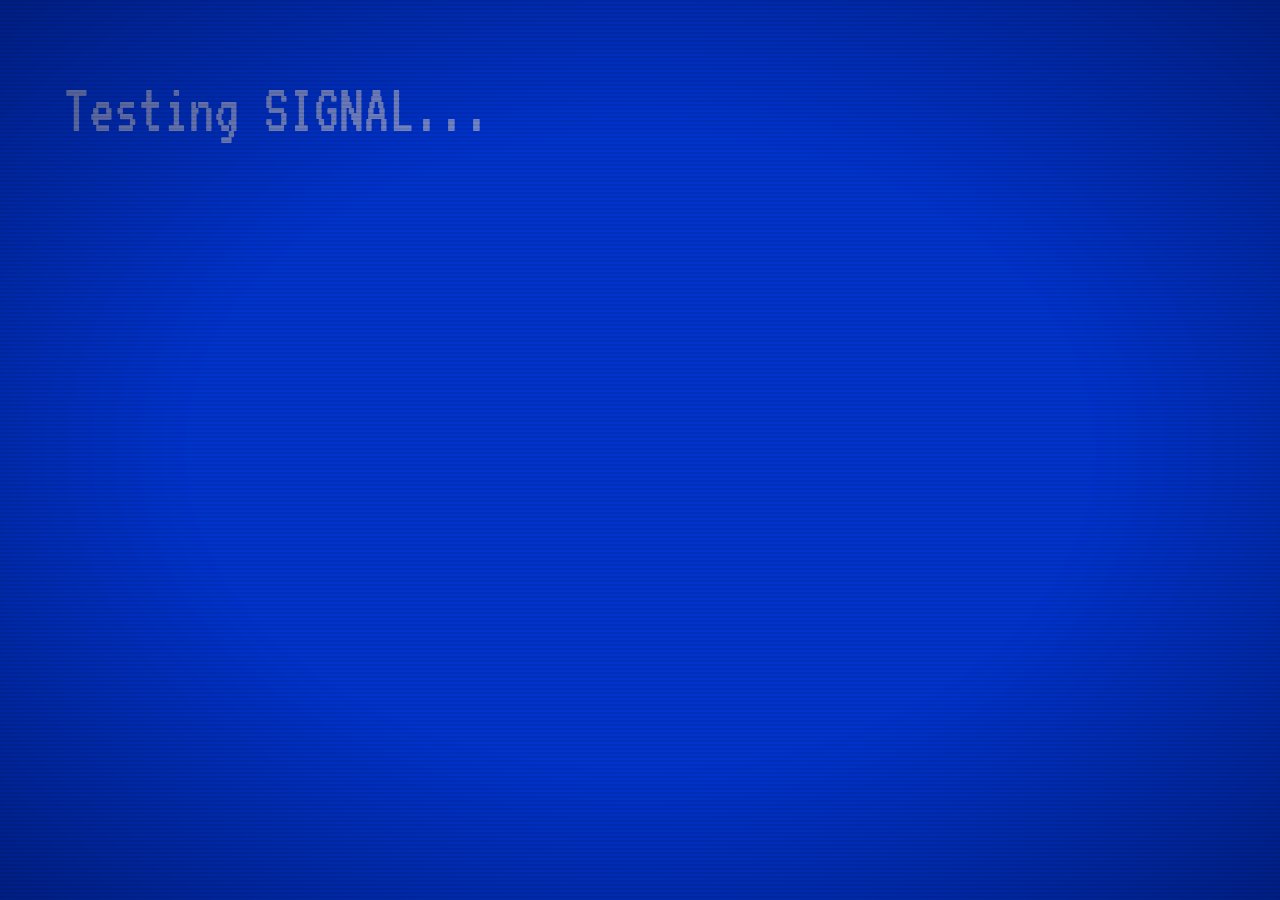
<file: index.html>
<!DOCTYPE html>
<html lang="en">
<head>
<meta charset="UTF-8">
<meta name="viewport" content="width=device-width, initial-scale=1.0">
<title>FLO KARL BERGER</title>
<link href="https://fonts.googleapis.com/css2?family=VT323&display=swap" rel="stylesheet">
<link href="styles.css" rel="stylesheet">
</head>
<body tabindex="0">

  <!-- CRT effect layers -->
  <div id="crt-scanlines"></div>
  <div id="crt-vignette"></div>
  <div id="glitch"></div>

  <!-- Hidden measurement element for pixel-perfect indent -->
  <div id="measure"></div>

  <!-- Boot screen -->
  <div id="boot">
    <div id="boot-0" style="display:none">Testing SIGNAL...</div>
    <div id="boot-1" class="line" style="display:none">PAL &nbsp; AUTO &nbsp; TV</div>
    <div id="boot-2" class="line found" style="display:none">CHANNEL FOUND</div>
    <div id="boot-3" class="line" style="display:none">█</div>
  </div>

  <!-- Scroll container -->
  <div id="scroll">
    <div id="content">
      <!-- Rows are rendered dynamically by interaction.js -->
    </div>
    <div id="scroll-pad"></div>
  </div>

  <!-- Status bar -->
  <div id="statusbar">
    <div class="left">AUTO RENTAL:ON &nbsp; REPEAT:OFF</div>
    <div class="right" id="legend"></div>
  </div>

  <script src="interaction.js"></script>
</body>
</html>
</file>
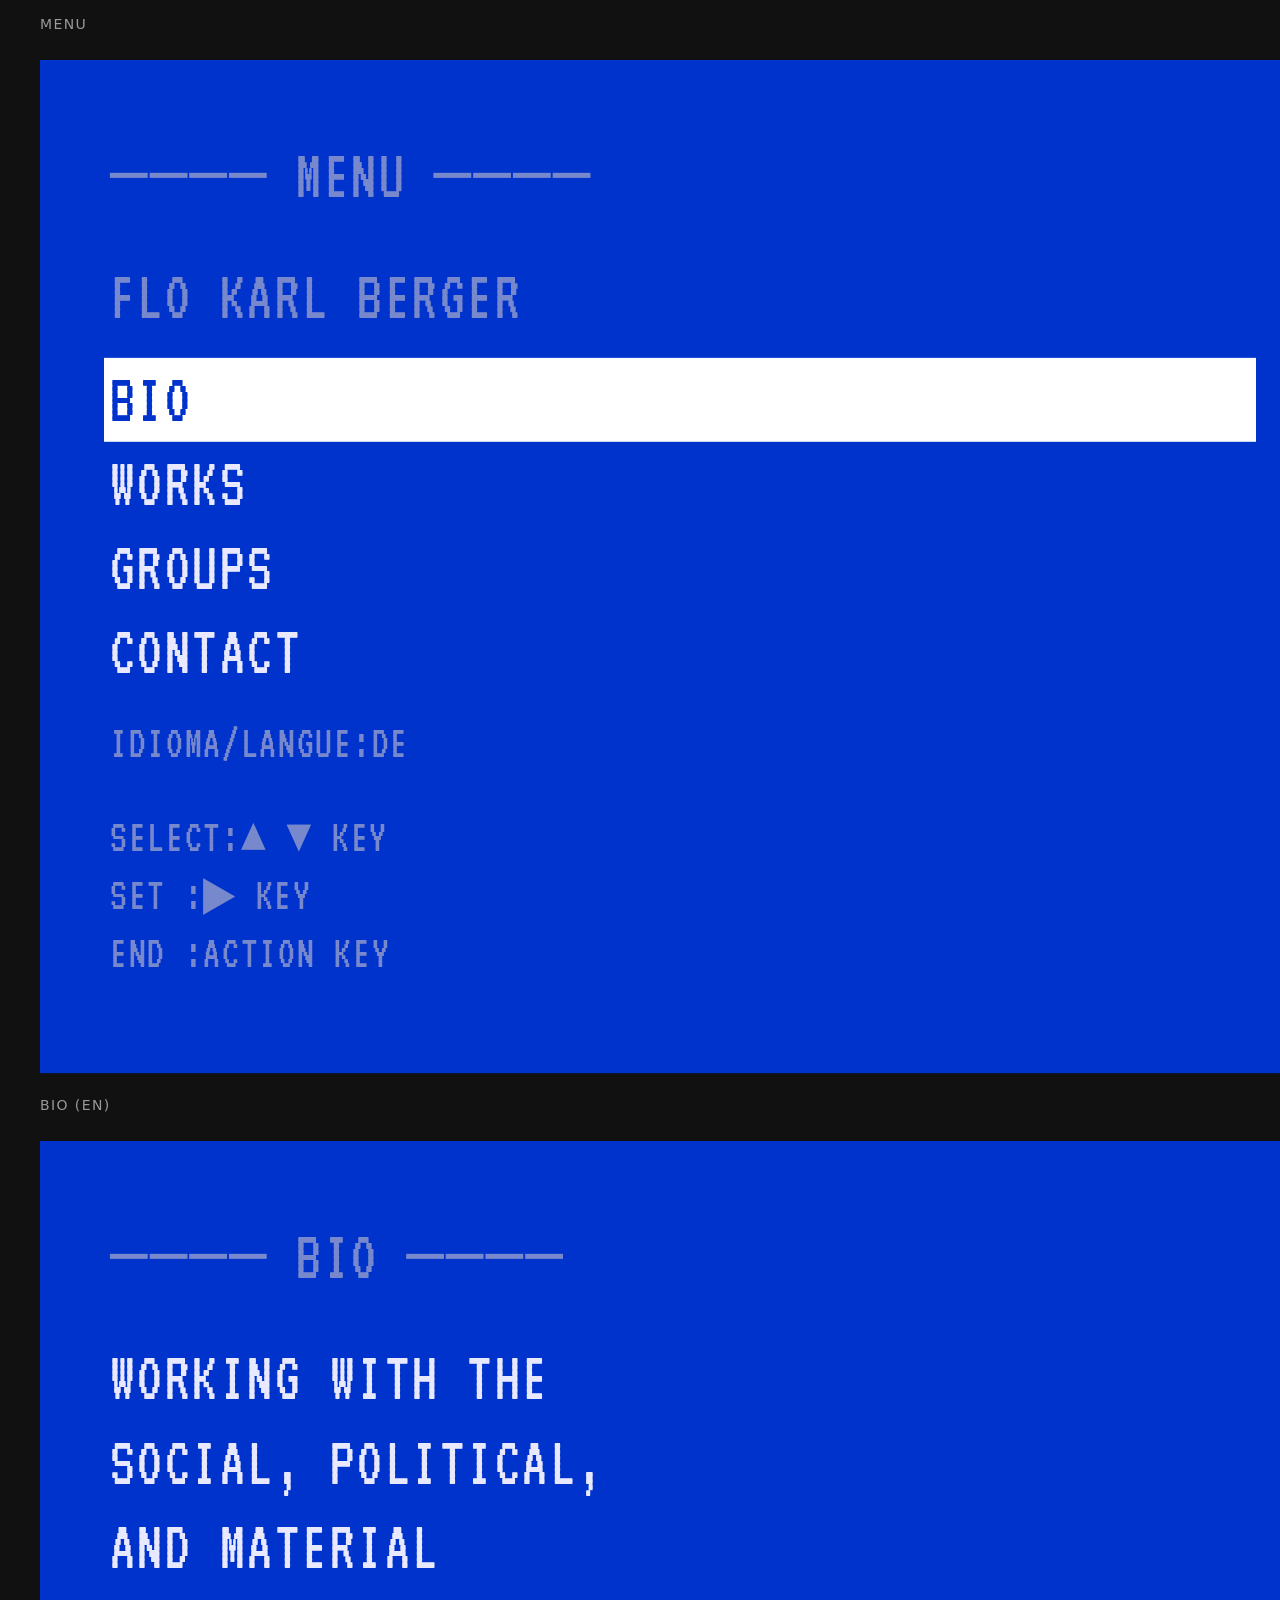
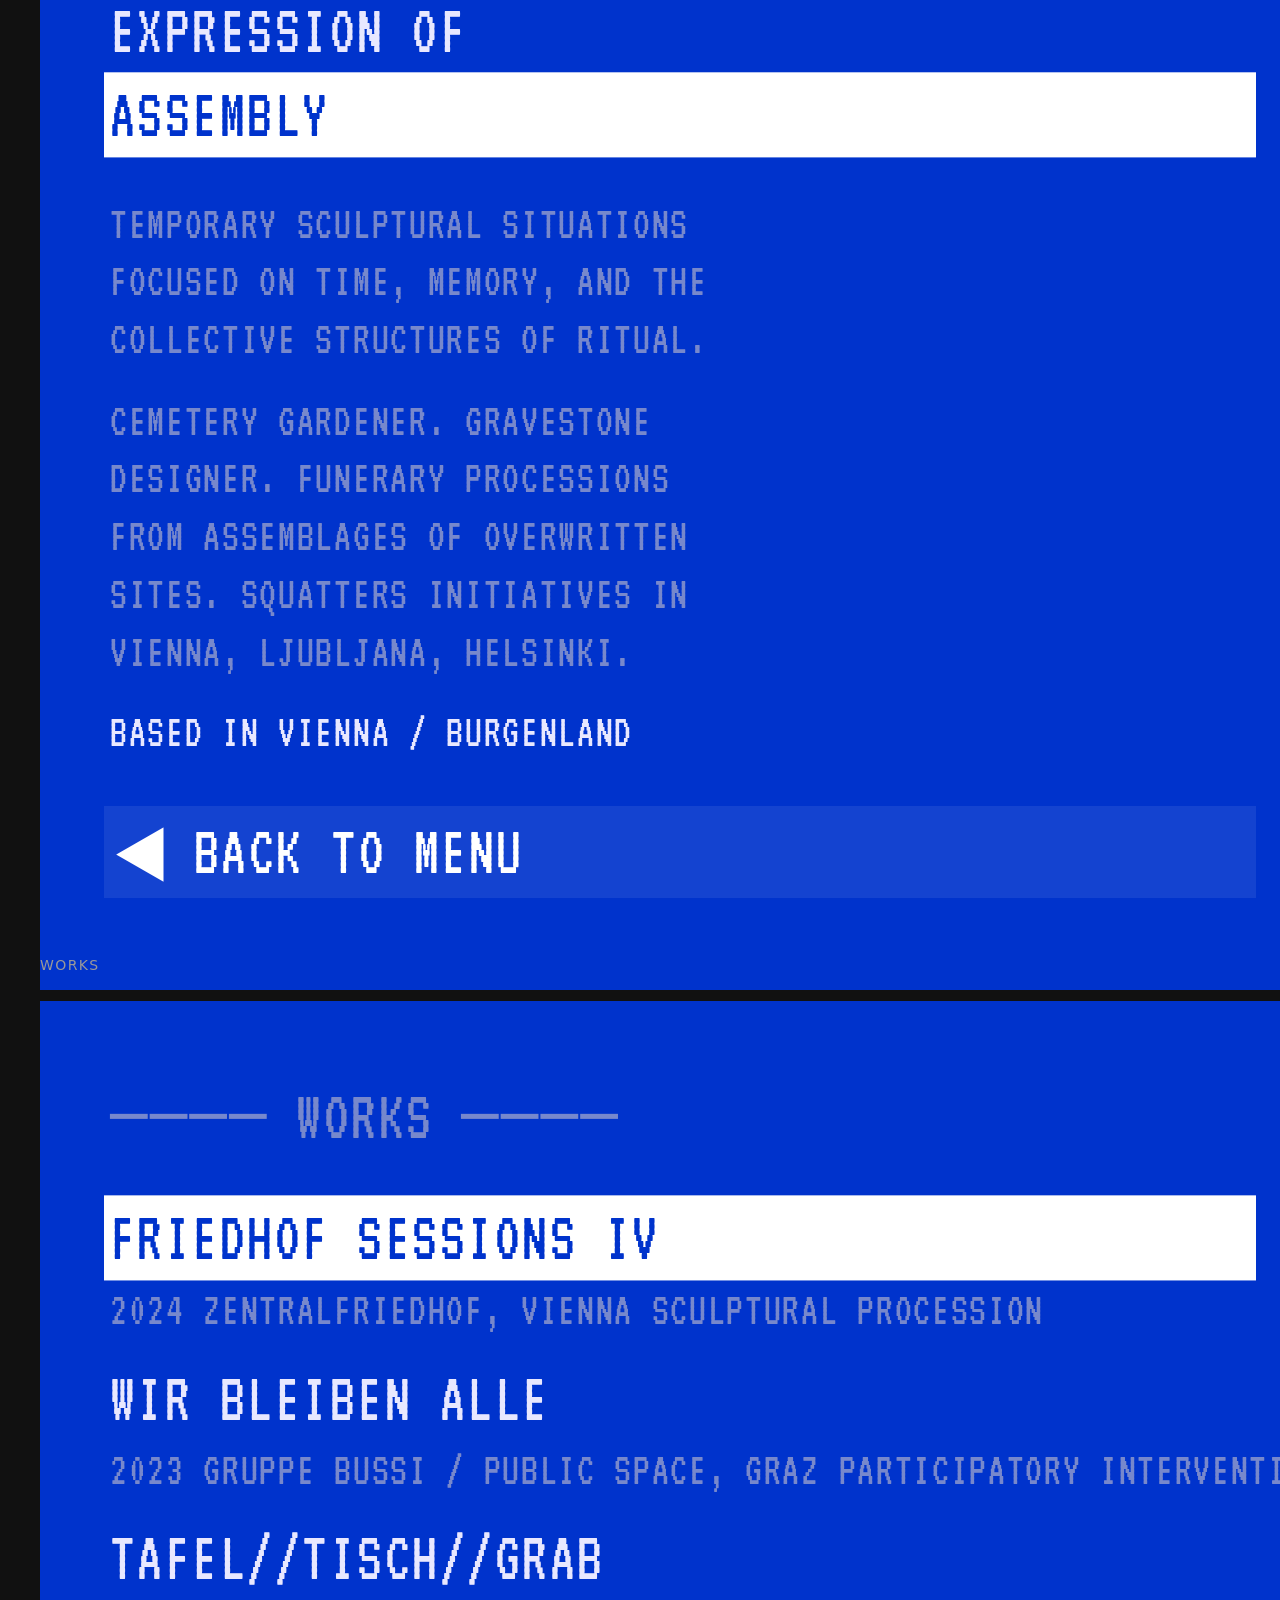
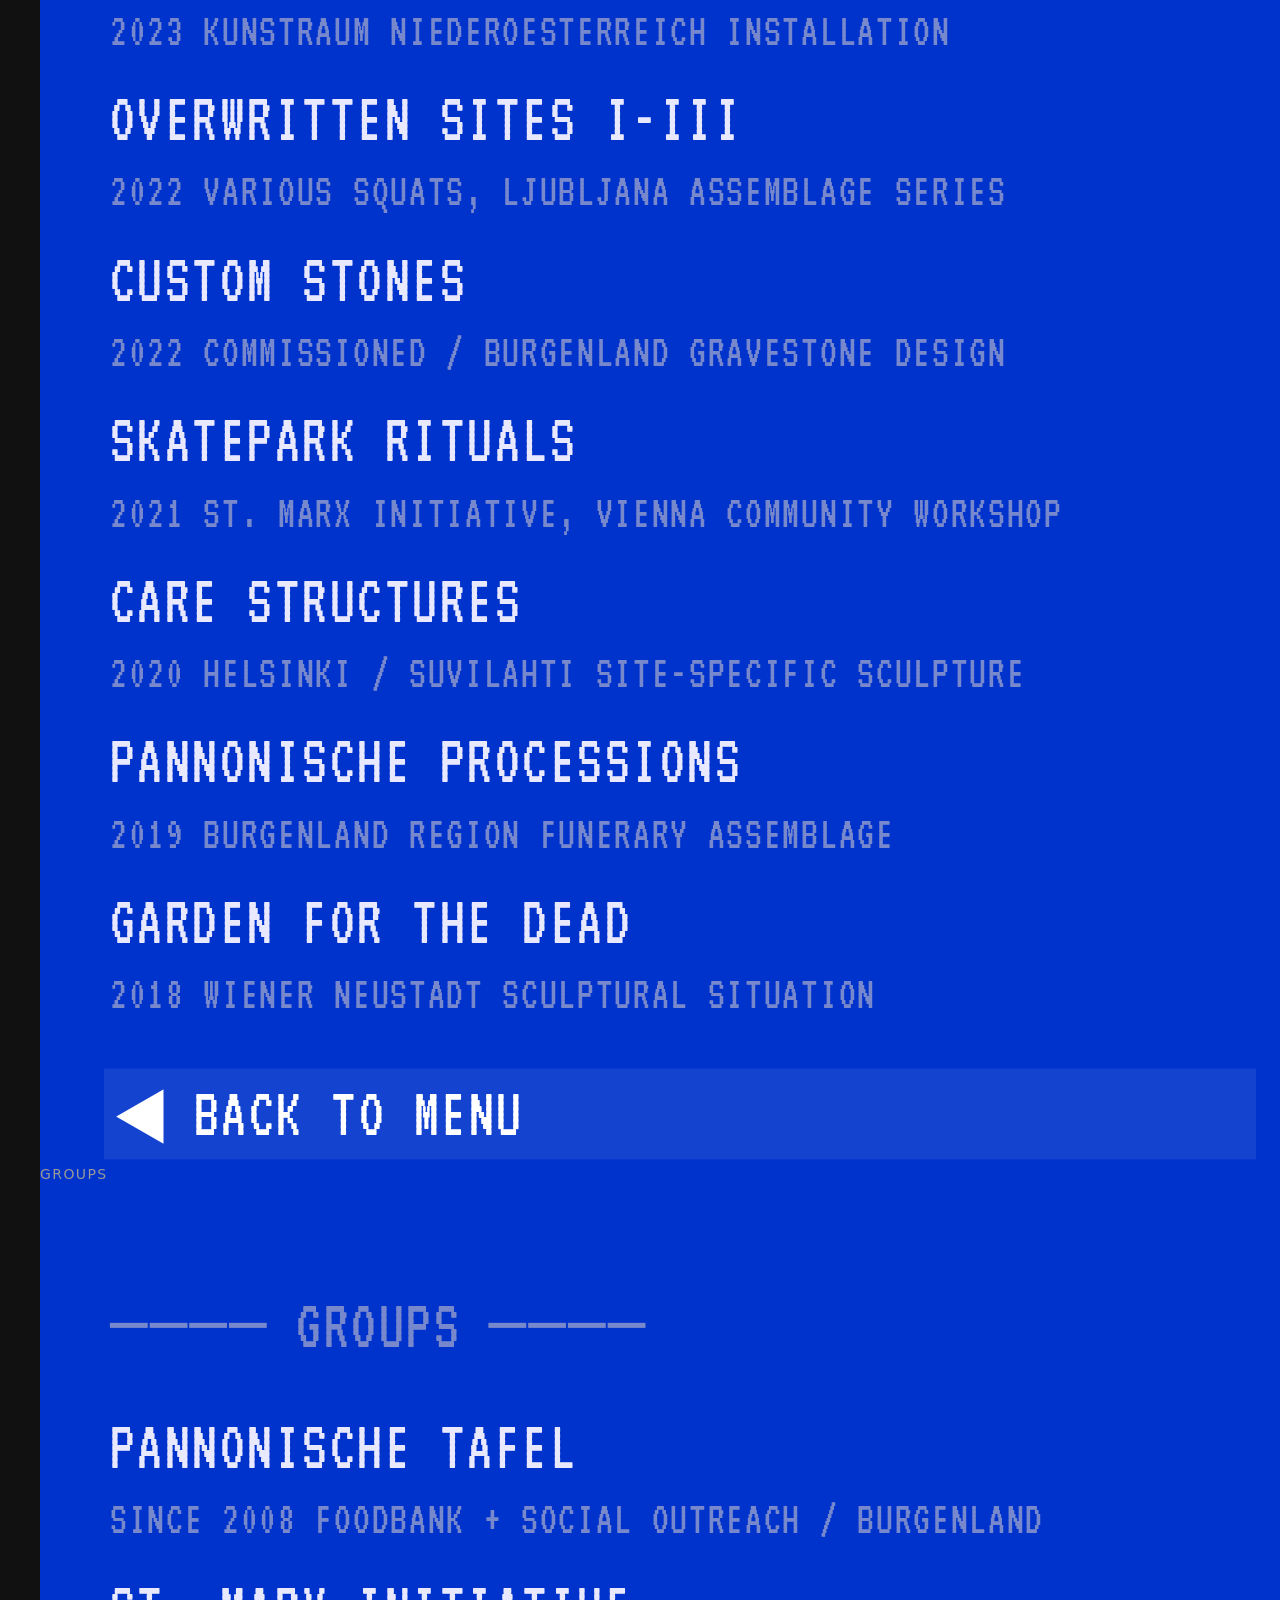
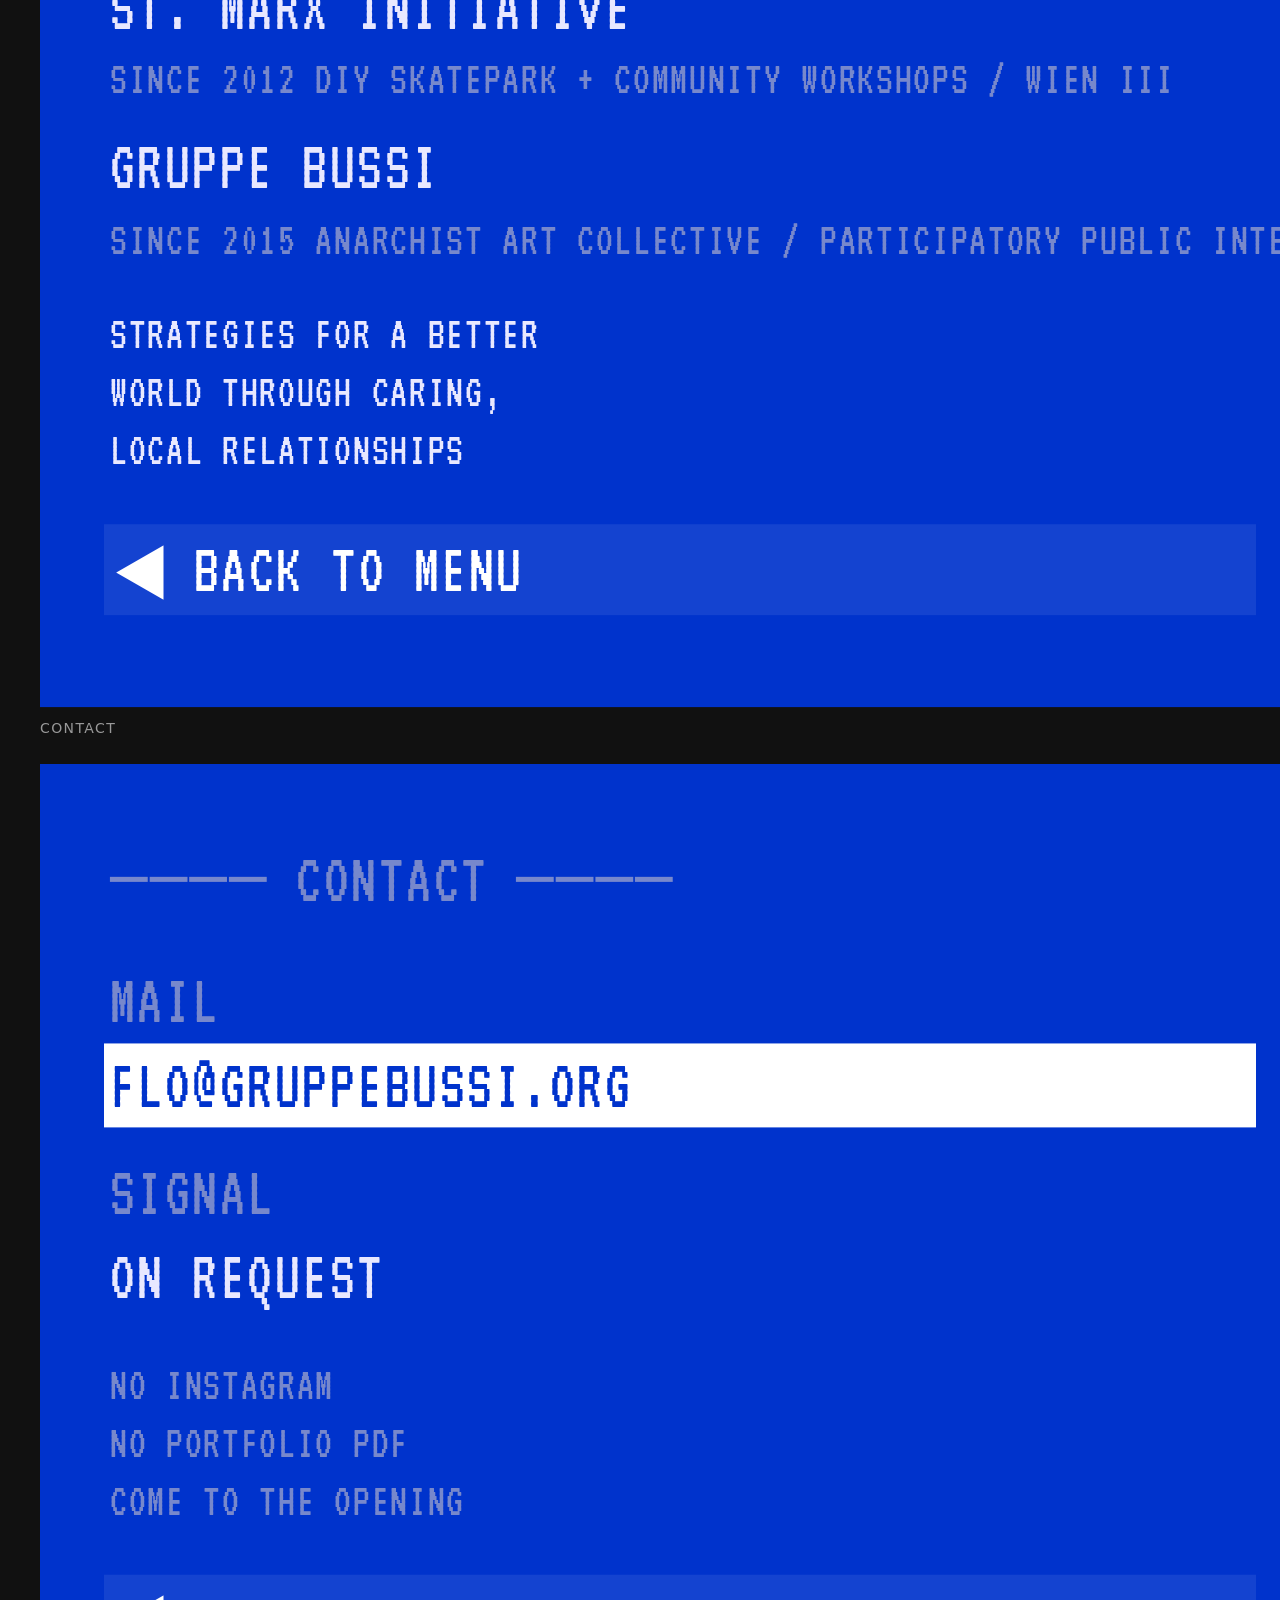
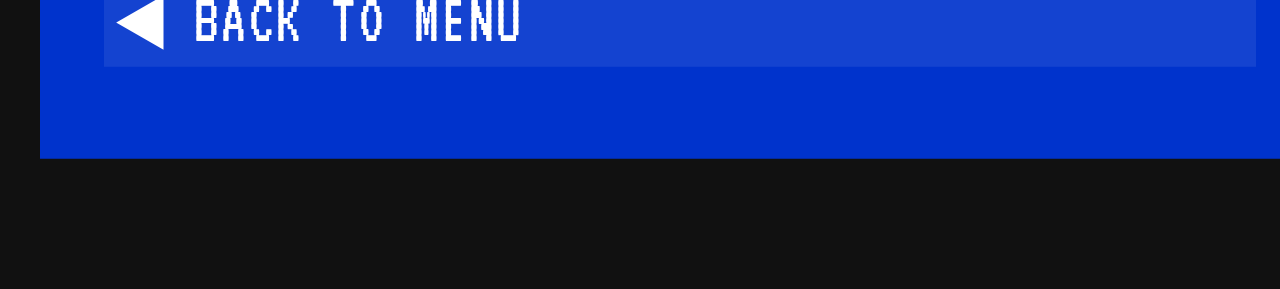
<file: template.html>
<!DOCTYPE html>
<html lang="en">
<head>
<meta charset="UTF-8">
<meta name="viewport" content="width=device-width, initial-scale=1.0">
<title>FLO KARL BERGER — Paper.design Template</title>
<link href="https://fonts.googleapis.com/css2?family=VT323&display=swap" rel="stylesheet">
<link href="styles.css" rel="stylesheet">
<style>
  /* Template overrides for Paper canvas */
  html, body { overflow: auto; height: auto; }

  .page-frame {
    position: relative;
    width: 1280px;
    min-height: 800px;
    background: var(--blue);
    padding: var(--pad);
    padding-bottom: 80px;
    transform: scaleY(1.15);
    transform-origin: top left;
    display: flex;
    flex-direction: column;
    margin-bottom: 200px;
  }

  .frame-label {
    position: absolute;
    top: -40px; left: 0;
    font-family: system-ui, sans-serif;
    font-size: 14px;
    color: #999;
    letter-spacing: 0.1em;
    text-transform: uppercase;
    transform: scaleY(calc(1 / 1.15));
    transform-origin: bottom left;
  }

  /* Show all rows statically */
  .page-frame .r { display: inline-block; }

  /* Simulate highlight on specific rows */
  .page-frame .r.demo-hi {
    color: var(--blue) !important;
    background: var(--bright) !important;
  }

  .canvas-wrapper {
    padding: 60px 40px;
    background: #111;
    display: flex;
    flex-direction: column;
    align-items: flex-start;
    gap: 0;
  }
</style>
</head>
<body>

<div class="canvas-wrapper">

  <!-- ═══════ MENU STATE ═══════ -->
  <div class="page-frame">
    <div class="frame-label">Menu</div>
    <div class="r big c-dim">──── MENU ────</div>
    <div class="r big c-dim mt-lg">FLO KARL BERGER</div>
    <div class="r big c-white indent demo-hi mt-sm">BIO</div>
    <div class="r big c-white indent">WORKS</div>
    <div class="r big c-white indent">GROUPS</div>
    <div class="r big c-white indent">CONTACT</div>
    <div class="r sml c-dim indent mt-sm">IDIOMA/LANGUE:DE</div>
    <div class="r sml c-dim mt-lg">SELECT:▲ ▼ KEY</div>
    <div class="r sml c-dim">SET   :▶ KEY</div>
    <div class="r sml c-dim">END   :ACTION KEY</div>
  </div>

  <!-- ═══════ BIO STATE ═══════ -->
  <div class="page-frame">
    <div class="frame-label">Bio (EN)</div>
    <div class="r big c-dim">──── BIO ────</div>
    <div class="r big c-white mt-lg">WORKING WITH THE</div>
    <div class="r big c-white">SOCIAL, POLITICAL,</div>
    <div class="r big c-white">AND MATERIAL</div>
    <div class="r big c-white">EXPRESSION OF</div>
    <div class="r big c-white demo-hi">ASSEMBLY</div>
    <div class="r sml c-dim mt-lg">TEMPORARY SCULPTURAL SITUATIONS</div>
    <div class="r sml c-dim">FOCUSED ON TIME, MEMORY, AND THE</div>
    <div class="r sml c-dim">COLLECTIVE STRUCTURES OF RITUAL.</div>
    <div class="r sml c-dim mt-md">CEMETERY GARDENER. GRAVESTONE</div>
    <div class="r sml c-dim">DESIGNER. FUNERARY PROCESSIONS</div>
    <div class="r sml c-dim">FROM ASSEMBLAGES OF OVERWRITTEN</div>
    <div class="r sml c-dim">SITES. SQUATTERS INITIATIVES IN</div>
    <div class="r sml c-dim">VIENNA, LJUBLJANA, HELSINKI.</div>
    <div class="r sml c-white mt-md">BASED IN VIENNA / BURGENLAND</div>
    <div class="r big back-btn mt-xl">◀ BACK TO MENU</div>
  </div>

  <!-- ═══════ WORKS STATE ═══════ -->
  <div class="page-frame">
    <div class="frame-label">Works</div>
    <div class="r big c-dim">──── WORKS ────</div>
    <div class="r big c-white demo-hi mt-lg">FRIEDHOF SESSIONS IV</div>
    <div class="r sml c-dim">2024  ZENTRALFRIEDHOF, VIENNA  SCULPTURAL PROCESSION</div>
    <div class="r big c-white mt-sm">WIR BLEIBEN ALLE</div>
    <div class="r sml c-dim">2023  GRUPPE BUSSI / PUBLIC SPACE, GRAZ  PARTICIPATORY INTERVENTION</div>
    <div class="r big c-white mt-sm">TAFEL//TISCH//GRAB</div>
    <div class="r sml c-dim">2023  KUNSTRAUM NIEDEROESTERREICH  INSTALLATION</div>
    <div class="r big c-white mt-sm">OVERWRITTEN SITES I-III</div>
    <div class="r sml c-dim">2022  VARIOUS SQUATS, LJUBLJANA  ASSEMBLAGE SERIES</div>
    <div class="r big c-white mt-sm">CUSTOM STONES</div>
    <div class="r sml c-dim">2022  COMMISSIONED / BURGENLAND  GRAVESTONE DESIGN</div>
    <div class="r big c-white mt-sm">SKATEPARK RITUALS</div>
    <div class="r sml c-dim">2021  ST. MARX INITIATIVE, VIENNA  COMMUNITY WORKSHOP</div>
    <div class="r big c-white mt-sm">CARE STRUCTURES</div>
    <div class="r sml c-dim">2020  HELSINKI / SUVILAHTI  SITE-SPECIFIC SCULPTURE</div>
    <div class="r big c-white mt-sm">PANNONISCHE PROCESSIONS</div>
    <div class="r sml c-dim">2019  BURGENLAND REGION  FUNERARY ASSEMBLAGE</div>
    <div class="r big c-white mt-sm">GARDEN FOR THE DEAD</div>
    <div class="r sml c-dim">2018  WIENER NEUSTADT  SCULPTURAL SITUATION</div>
    <div class="r big back-btn mt-xl">◀ BACK TO MENU</div>
  </div>

  <!-- ═══════ GROUPS STATE ═══════ -->
  <div class="page-frame">
    <div class="frame-label">Groups</div>
    <div class="r big c-dim">──── GROUPS ────</div>
    <div class="r big c-white mt-lg">PANNONISCHE TAFEL</div>
    <div class="r sml c-dim">SINCE 2008  FOODBANK + SOCIAL OUTREACH / BURGENLAND</div>
    <div class="r big c-white mt-sm">ST. MARX INITIATIVE</div>
    <div class="r sml c-dim">SINCE 2012  DIY SKATEPARK + COMMUNITY WORKSHOPS / WIEN III</div>
    <div class="r big c-white mt-sm">GRUPPE BUSSI</div>
    <div class="r sml c-dim">SINCE 2015  ANARCHIST ART COLLECTIVE / PARTICIPATORY PUBLIC INTERVENTIONS</div>
    <div class="r sml c-white mt-lg">STRATEGIES FOR A BETTER</div>
    <div class="r sml c-white">WORLD THROUGH CARING,</div>
    <div class="r sml c-white">LOCAL RELATIONSHIPS</div>
    <div class="r big back-btn mt-xl">◀ BACK TO MENU</div>
  </div>

  <!-- ═══════ CONTACT STATE ═══════ -->
  <div class="page-frame">
    <div class="frame-label">Contact</div>
    <div class="r big c-dim">──── CONTACT ────</div>
    <div class="r big c-dim mt-lg">MAIL</div>
    <div class="r big c-white demo-hi">FLO@GRUPPEBUSSI.ORG</div>
    <div class="r big c-dim mt-md">SIGNAL</div>
    <div class="r big c-white">ON REQUEST</div>
    <div class="r sml c-dim mt-lg">NO INSTAGRAM</div>
    <div class="r sml c-dim">NO PORTFOLIO PDF</div>
    <div class="r sml c-dim">COME TO THE OPENING</div>
    <div class="r big back-btn mt-xl">◀ BACK TO MENU</div>
  </div>

</div>

</body>
</html>
</file>
<file: styles.css>
/* ═══════════════════════════════════════════
   FLO KARL BERGER — Design Tokens & Layout
   Edit these in Paper.design, then sync back.
   ═══════════════════════════════════════════ */

/* ── TOKENS ────────────────────────────────
   These are the only values you need to touch
   to change the entire look of the site.
   ──────────────────────────────────────────── */

:root {
  /* Color */
  --blue:     #0033CC;
  --white:    #E8E8FF;
  --bright:   #FFFFFF;
  --dim:      #7788CC;

  /* Typography */
  --font:     'VT323', 'Courier New', monospace;
  --size-big: clamp(34px, 6.5vw, 62px);
  --size-sml: clamp(24px, 4vw, 42px);
  --size-bar: clamp(14px, 1.6vw, 18px);
  --size-legend: clamp(13px, 1.4vw, 16px);
  --weight:   400;
  --tracking: 0.04em;
  --leading:  1.15;

  /* Vertical stretch — simulates CRT character distortion */
  --stretch:  scaleY(1.15);

  /* Spacing */
  --pad:      clamp(24px, 6vw, 64px);
  --sp-sm:    clamp(8px, 1.5vw, 16px);
  --sp-md:    clamp(12px, 2vw, 20px);
  --sp-lg:    clamp(16px, 3vw, 32px);
  --sp-xl:    clamp(24px, 4vw, 40px);

  /* Menu indent — set dynamically by JS to align with "KARL" */
  --indent:   0px;

  /* CRT effect tuning */
  --scanline-gap:     4px;
  --scanline-opacity: 0.08;
  --vignette-start:   50%;
  --vignette-opacity: 0.4;

  /* Sprite opacity when active */
  --sprite-opacity:   0.55;
}


/* ── RESET & BASE ─────────────────────────── */

* { margin: 0; padding: 0; box-sizing: border-box; }
html { background: var(--blue); height: 100%; }
body {
  background: var(--blue);
  height: 100%;
  overflow: hidden;
  outline: none;
}


/* ── SCROLL CONTAINER ─────────────────────── */

#scroll {
  position: fixed;
  inset: 0;
  overflow-x: hidden;
  overflow-y: auto;
  -webkit-overflow-scrolling: touch;
  z-index: 1;
}


/* ── CRT OVERLAY ──────────────────────────── */
/* Two GPU-composited layers that sit over everything.
   Edit --scanline-gap, --scanline-opacity, --vignette-*
   to tune the CRT feel. */

#crt-scanlines {
  position: fixed; inset: 0; z-index: 200; pointer-events: none;
  background: repeating-linear-gradient(
    0deg,
    transparent,
    transparent calc(var(--scanline-gap) / 2),
    rgba(0,0,0, var(--scanline-opacity)) calc(var(--scanline-gap) / 2),
    rgba(0,0,0, var(--scanline-opacity)) var(--scanline-gap)
  );
  will-change: transform;
  transform: translateZ(0);
  backface-visibility: hidden;
}

#crt-vignette {
  position: fixed; inset: 0; z-index: 200; pointer-events: none;
  background: radial-gradient(
    ellipse at center,
    transparent var(--vignette-start),
    rgba(0,0,20, var(--vignette-opacity)) 100%
  );
  will-change: transform;
  transform: translateZ(0);
  backface-visibility: hidden;
}


/* ── GLITCH FLASH ─────────────────────────── */

#glitch {
  position: fixed; inset: 0; z-index: 190;
  background: white; opacity: 0; pointer-events: none;
  mix-blend-mode: overlay;
  will-change: opacity;
}
#glitch.on { opacity: 0.15; }


/* ── BOOT SCREEN ──────────────────────────── */

#boot {
  position: fixed; inset: 0; z-index: 180;
  background: var(--blue);
  padding: var(--pad);
  font-family: var(--font);
  font-size: var(--size-big);
  color: var(--dim);
  transform: var(--stretch);
  transform-origin: top left;
  transition: opacity 0.3s;
}
#boot.hidden { opacity: 0; pointer-events: none; }
#boot .line { margin-top: 8px; }
#boot .found { color: var(--white); }


/* ── CONTENT AREA ─────────────────────────── */

#content {
  position: relative;
  padding: var(--pad);
  padding-bottom: 100px;
  transform: var(--stretch);
  transform-origin: top left;
  opacity: 0;
  transition: opacity 0.3s;
  display: flex;
  flex-direction: column;
  will-change: transform;
  backface-visibility: hidden;
}
#content.visible { opacity: 1; }

#scroll-pad {
  height: 15vh;
  pointer-events: none;
}


/* ── ROW SYSTEM ───────────────────────────── 
   Every line of text is a .r element.
   Modifier classes control size, color, state. */

.r {
  font-family: var(--font);
  font-weight: var(--weight);
  line-height: var(--leading);
  letter-spacing: var(--tracking);
  padding: 1px 6px;
  display: inline-block;
  user-select: none;
  cursor: default;
  white-space: nowrap;
  position: relative;
}

/* Sizes */
.r.big   { font-size: var(--size-big); }
.r.sml   { font-size: var(--size-sml); }

/* Colors */
.r.c-white { color: var(--white); }
.r.c-dim   { color: var(--dim); }

/* Highlight state — cursor / hover */
.r.hi {
  color: var(--blue) !important;
  background: var(--bright) !important;
}

/* Interactive rows */
.r.clickable { cursor: pointer; }

/* Back button — always slightly visible */
.r.back-btn {
  color: var(--bright);
  background: rgba(255,255,255,0.08);
  cursor: pointer;
  padding: 4px 12px;
}

/* Menu indent — aligns with "KARL" column */
.r.indent { margin-left: var(--indent); }


/* ── SPACING UTILITIES ────────────────────── */

.mt-sm { margin-top: var(--sp-sm); }
.mt-md { margin-top: var(--sp-md); }
.mt-lg { margin-top: var(--sp-lg); }
.mt-xl { margin-top: var(--sp-xl); }


/* ── STATUS BAR ───────────────────────────── */

#statusbar {
  position: fixed; bottom: 0; left: 0; right: 0; z-index: 150;
  padding: 10px var(--pad);
  background: linear-gradient(transparent, #0033CCcc, var(--blue));
  transform: var(--stretch);
  transform-origin: bottom left;
  display: flex; justify-content: space-between; align-items: flex-end;
  font-family: var(--font);
  color: var(--dim);
  will-change: transform;
  backface-visibility: hidden;
}
#statusbar .left   { font-size: var(--size-bar); letter-spacing: 0.1em; }
#statusbar .right  { font-size: var(--size-legend); letter-spacing: 0.08em; opacity: 0.7; text-align: right; }


/* ── MEASURE ELEMENT (hidden) ─────────────── */

#measure {
  position: absolute; top: -9999px; left: -9999px;
  font-family: var(--font);
  font-size: var(--size-big);
  font-weight: var(--weight);
  letter-spacing: var(--tracking);
  padding: 0;
  white-space: nowrap;
  visibility: hidden;
}


/* ── SPRITES ──────────────────────────────── */

.sprite-canvas {
  position: absolute;
  image-rendering: pixelated;
  image-rendering: crisp-edges;
  pointer-events: none;
  opacity: 0;
  transition: opacity 0.15s;
  top: 50%;
  transform: translateY(-50%);
}
.r.hi .sprite-canvas {
  opacity: var(--sprite-opacity);
}
</file>
